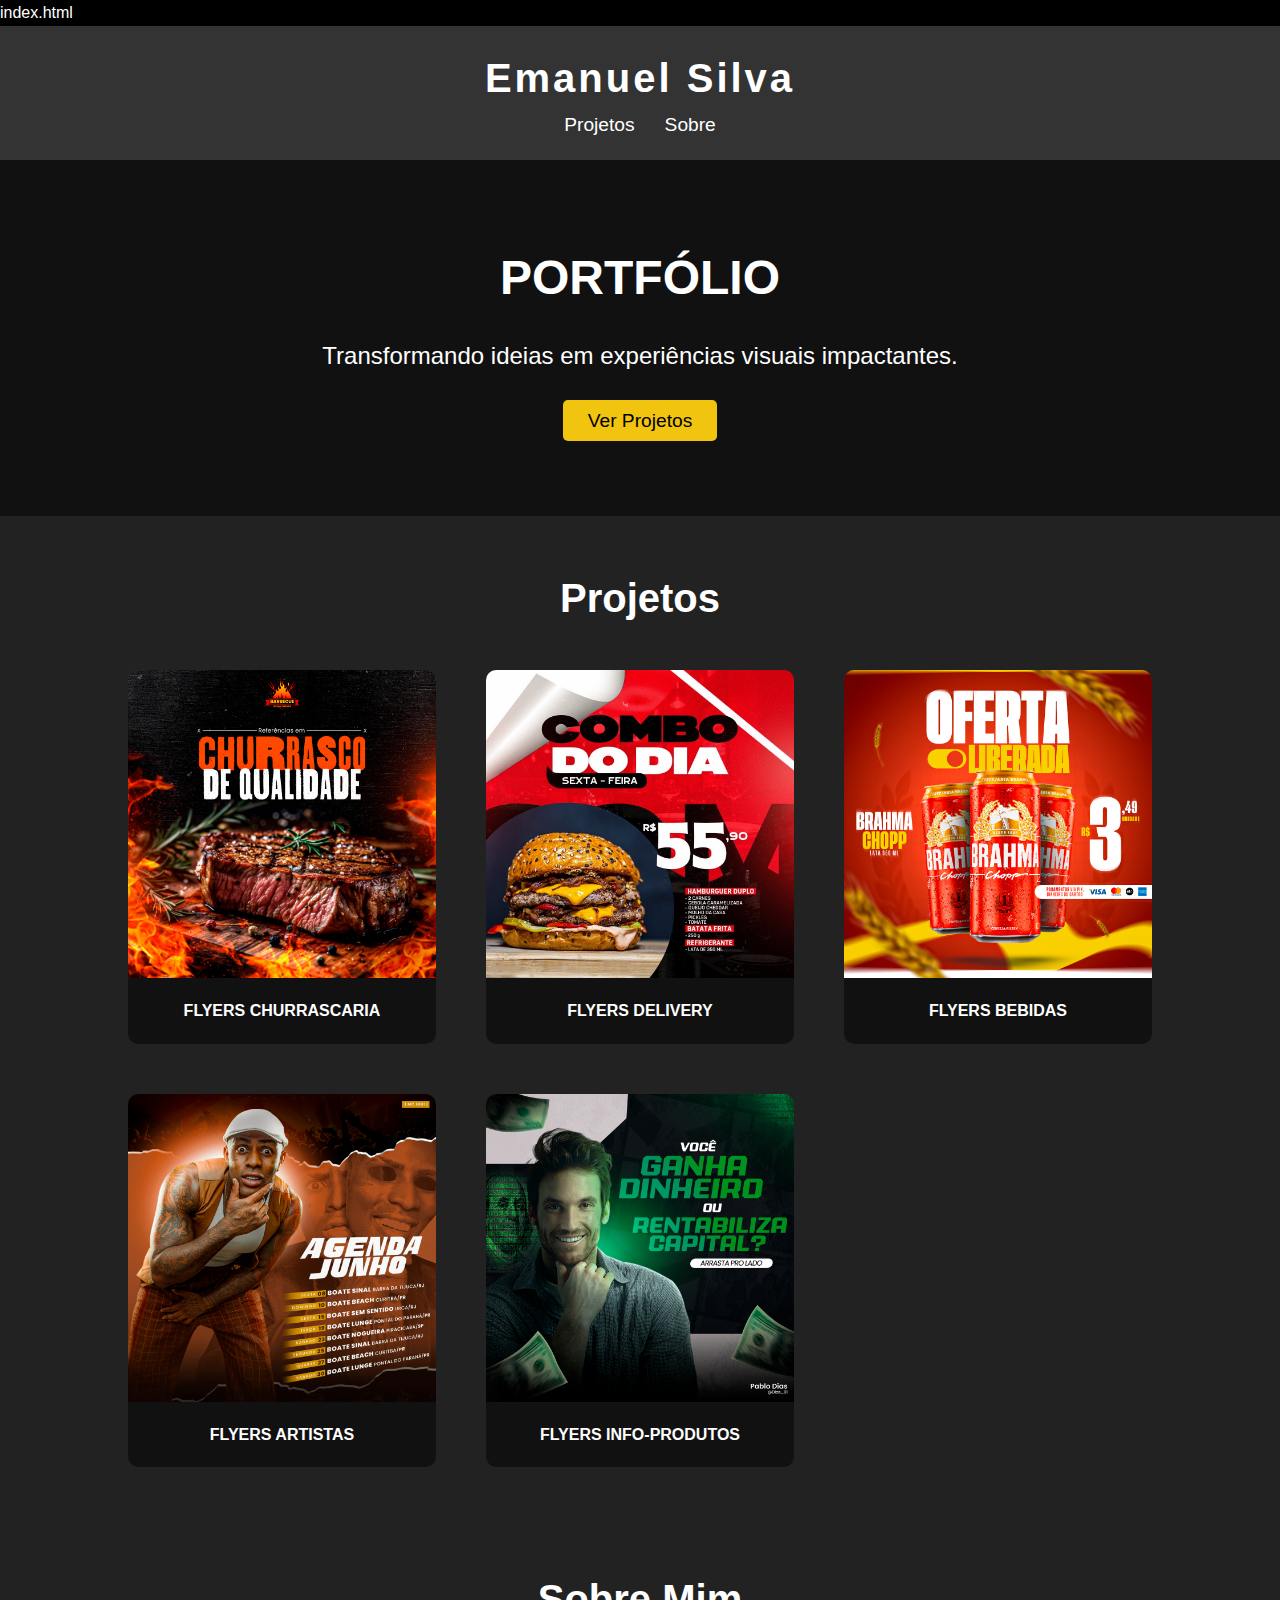
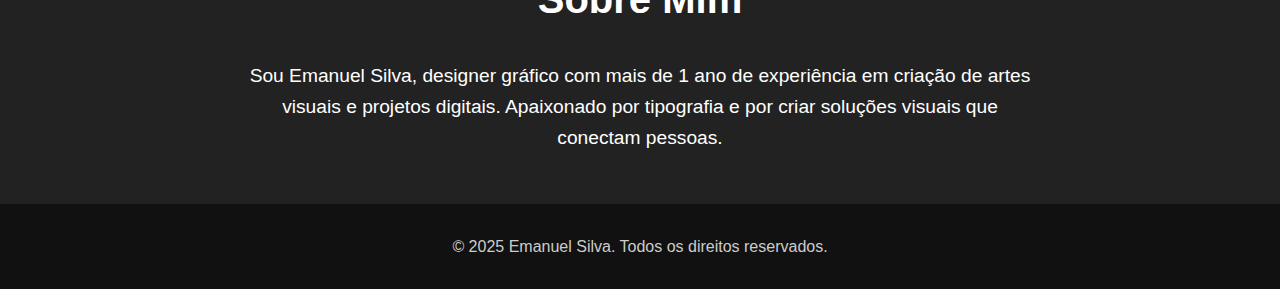
<file: index.html>
index.html
<!DOCTYPE html>
<html lang="pt-BR">
<head>
  <meta charset="UTF-8" />
  <meta name="viewport" content="width=device-width, initial-scale=1.0"/>
  <title>Portfólio | Designer Gráfico</title>
  <link rel="stylesheet" href="styles.css" />
</head>
<body>

  <header>
    <div class="container">
      <h1 class="logo">Emanuel Silva</h1>
      <nav>
        <ul class="nav-links">
          <li><a href="#projetos">Projetos</a></li>
          <li><a href="#sobre">Sobre</a></li>
        </ul>
      </nav>
    </div>
  </header>

  <section class="hero">
    <div class="container">
      <h2>PORTFÓLIO</h2>
      <p>Transformando ideias em experiências visuais impactantes.</p>
      <a href="#projetos" class="btn">Ver Projetos</a>
    </div>
  </section>

  <section id="projetos" class="projetos">
    <div class="container">
      <h2>Projetos</h2>
      <div class="grid">
        <!-- Projeto 1 -->
        <div class="card">
          <a href="projeto1.html" target="_blank">
            <img src="CHURRASCO.png" alt="Projeto 1">
            <h3>Flyers Churrascaria</h3>
          </a>
        </div>

        <!-- Projeto 2 -->
        <div class="card">
          <a href="projeto2.html" target="_blank">
            <img src="image combo burguer.jpg" alt="Projeto 2">
            <h3>Flyers Delivery</h3>
          </a>
        </div>

        <!-- Projeto 3 -->
        <div class="card">
          <a href="projeto3.html" target="_blank">
            <img src="BRAHMA.png" alt="Projeto 3">
            <h3>Flyers Bebidas</h3>
          </a>
        </div>

        <!-- Projeto 4 -->
        <div class="card">
          <a href="projeto4.html" target="_blank">
            <img src="MC-IG.gif" alt="Projeto 4">
            <h3>Flyers Artistas</h3>
          </a>
        </div>

        <!-- Projeto 5 -->
        <div class="card">
          <a href="projeto5.html" target="_blank">
            <img src="info-produto.png" alt="Projeto 5">
            <h3>Flyers Info-produtos</h3>
          </a>
        </div>
      </div>
    </div>
  </section>

  <section id="sobre" class="sobre">
    <div class="container">
      <h2>Sobre Mim</h2>
      <p>Sou Emanuel Silva, designer gráfico com mais de 1 ano de experiência em criação de artes visuais e projetos digitais. Apaixonado por tipografia e por criar soluções visuais que conectam pessoas.</p>
    </div>
  </section>

  
  <footer>
    <div class="container">
      <p>&copy; 2025 Emanuel Silva. Todos os direitos reservados.</p>
    </div>
  </footer>

</body>
</html>
</file>
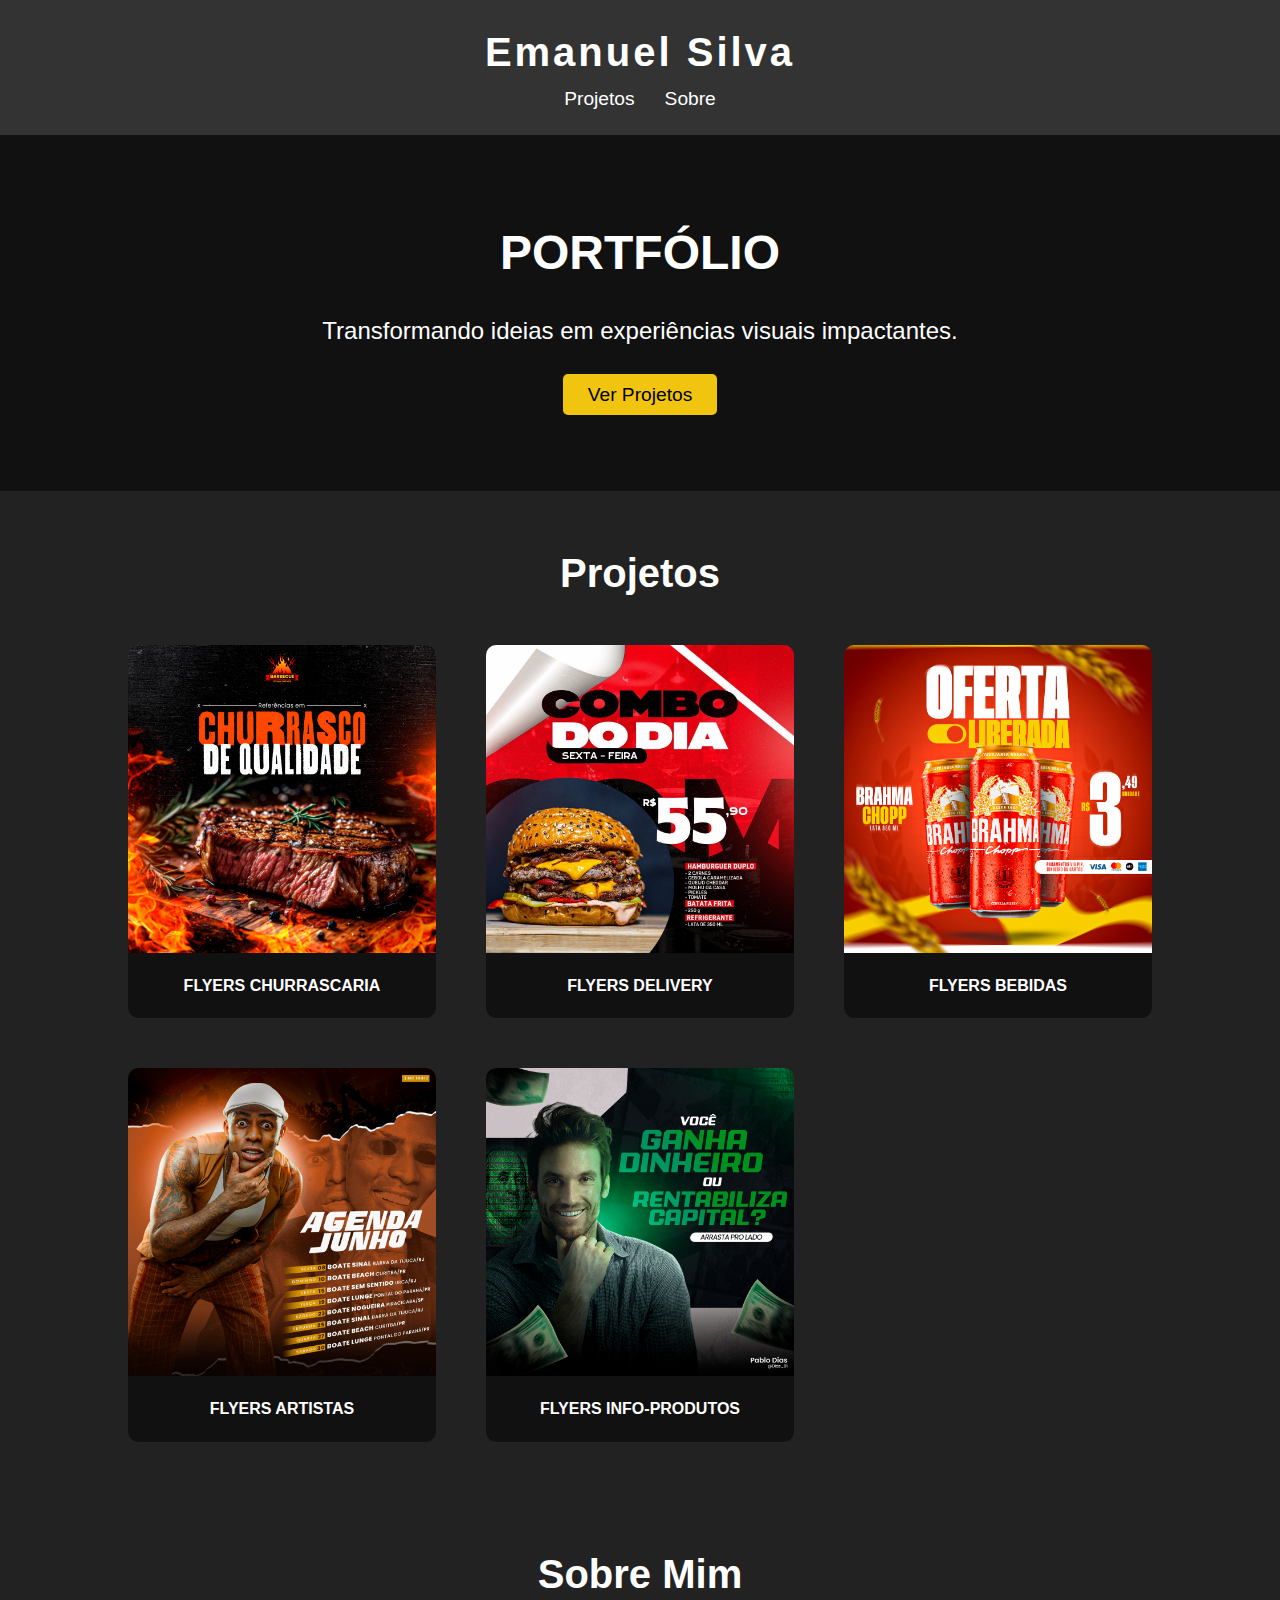
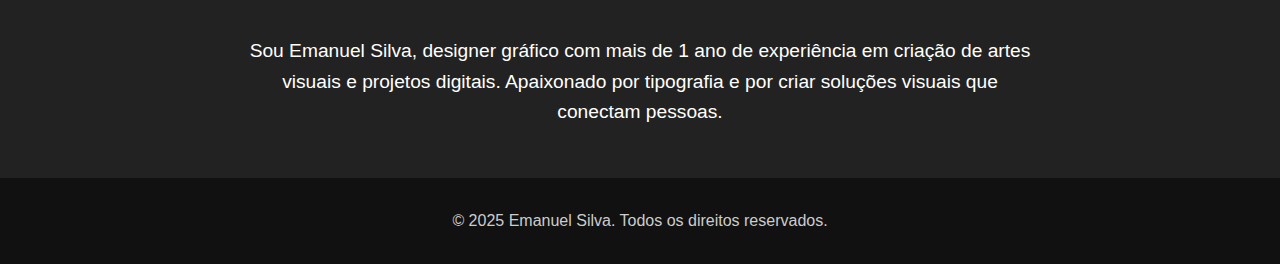
<file: index.html.html>
<!DOCTYPE html>
<html lang="pt-BR">
<head>
  <meta charset="UTF-8" />
  <meta name="viewport" content="width=device-width, initial-scale=1.0"/>
  <title>Portfólio | Designer Gráfico</title>
  <link rel="stylesheet" href="styles.css" />
</head>
<body>

  <header>
    <div class="container">
      <h1 class="logo">Emanuel Silva</h1>
      <nav>
        <ul class="nav-links">
          <li><a href="#projetos">Projetos</a></li>
          <li><a href="#sobre">Sobre</a></li>
        </ul>
      </nav>
    </div>
  </header>

  <section class="hero">
    <div class="container">
      <h2>PORTFÓLIO</h2>
      <p>Transformando ideias em experiências visuais impactantes.</p>
      <a href="#projetos" class="btn">Ver Projetos</a>
    </div>
  </section>

  <section id="projetos" class="projetos">
    <div class="container">
      <h2>Projetos</h2>
      <div class="grid">
        <!-- Projeto 1 -->
        <div class="card">
          <a href="projeto1.html" target="_blank">
            <img src="CHURRASCO.png" alt="Projeto 1">
            <h3>Flyers Churrascaria</h3>
          </a>
        </div>

        <!-- Projeto 2 -->
        <div class="card">
          <a href="projeto2.html" target="_blank">
            <img src="image combo burguer.jpg" alt="Projeto 2">
            <h3>Flyers Delivery</h3>
          </a>
        </div>

        <!-- Projeto 3 -->
        <div class="card">
          <a href="projeto3.html" target="_blank">
            <img src="BRAHMA.png" alt="Projeto 3">
            <h3>Flyers Bebidas</h3>
          </a>
        </div>

        <!-- Projeto 4 -->
        <div class="card">
          <a href="projeto4.html" target="_blank">
            <img src="MC-IG.gif" alt="Projeto 4">
            <h3>Flyers Artistas</h3>
          </a>
        </div>

        <!-- Projeto 5 -->
        <div class="card">
          <a href="projeto5.html" target="_blank">
            <img src="info-produto.png" alt="Projeto 5">
            <h3>Flyers Info-produtos</h3>
          </a>
        </div>
      </div>
    </div>
  </section>

  <section id="sobre" class="sobre">
    <div class="container">
      <h2>Sobre Mim</h2>
      <p>Sou Emanuel Silva, designer gráfico com mais de 1 ano de experiência em criação de artes visuais e projetos digitais. Apaixonado por tipografia e por criar soluções visuais que conectam pessoas.</p>
    </div>
  </section>

  
  <footer>
    <div class="container">
      <p>&copy; 2025 Emanuel Silva. Todos os direitos reservados.</p>
    </div>
  </footer>

</body>
</html>
</file>
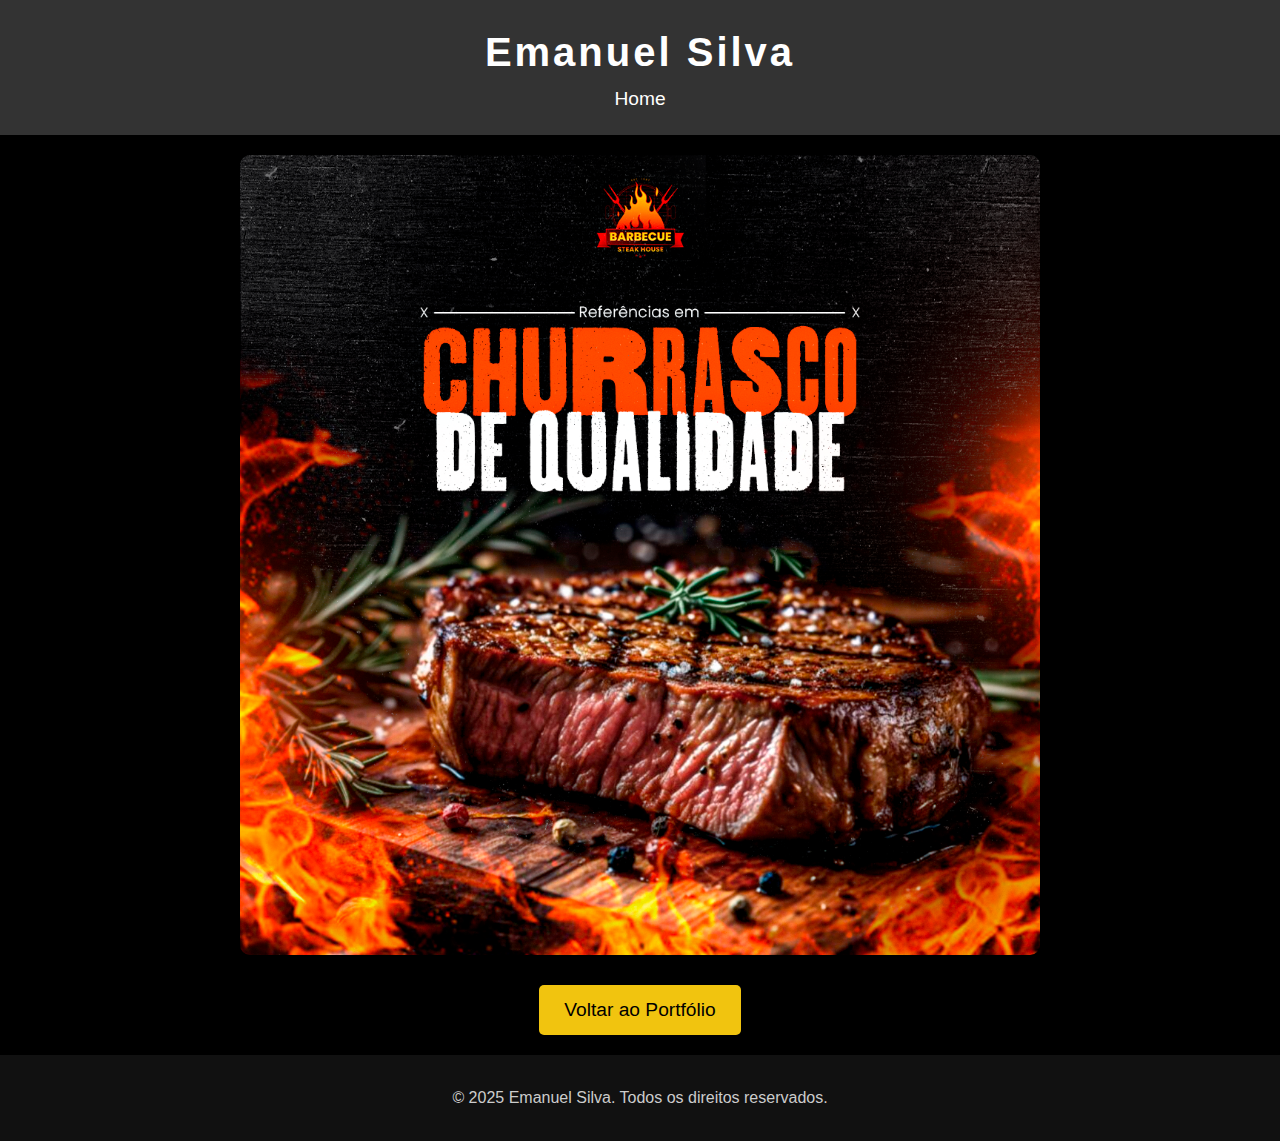
<file: projeto1.html>
<!DOCTYPE html>
<html lang="pt-BR">
<head>
  <meta charset="UTF-8" />
  <meta name="viewport" content="width=device-width, initial-scale=1.0"/>
  <title>Projetos | Flyers Churrascaria</title>
  <link rel="stylesheet" href="styles.css" />
</head>
<body>

  <header>
    <div class="container">
      <h1 class="logo"><a href="index.html">Emanuel Silva</a></h1>
      <nav>
        <ul class="nav-links">
          <li><a href="index.html">Home</a></li>
        </ul>
      </nav>
    </div>
  </header>

  <section class="projeto-detalhe">
    <div class="container">
      <div class="imagens-projeto">
        <img src="CHURRASCO.png" alt="Imagem do Projeto 1 - 1" class="projeto-imagem">
      </div>
      <a href="index.html" class="btn">Voltar ao Portfólio</a>
    </div>
  </section>

  <footer>
    <div class="container">
      <p>&copy; 2025 Emanuel Silva. Todos os direitos reservados.</p>
    </div>
  </footer>

</body>
</html>
</file>
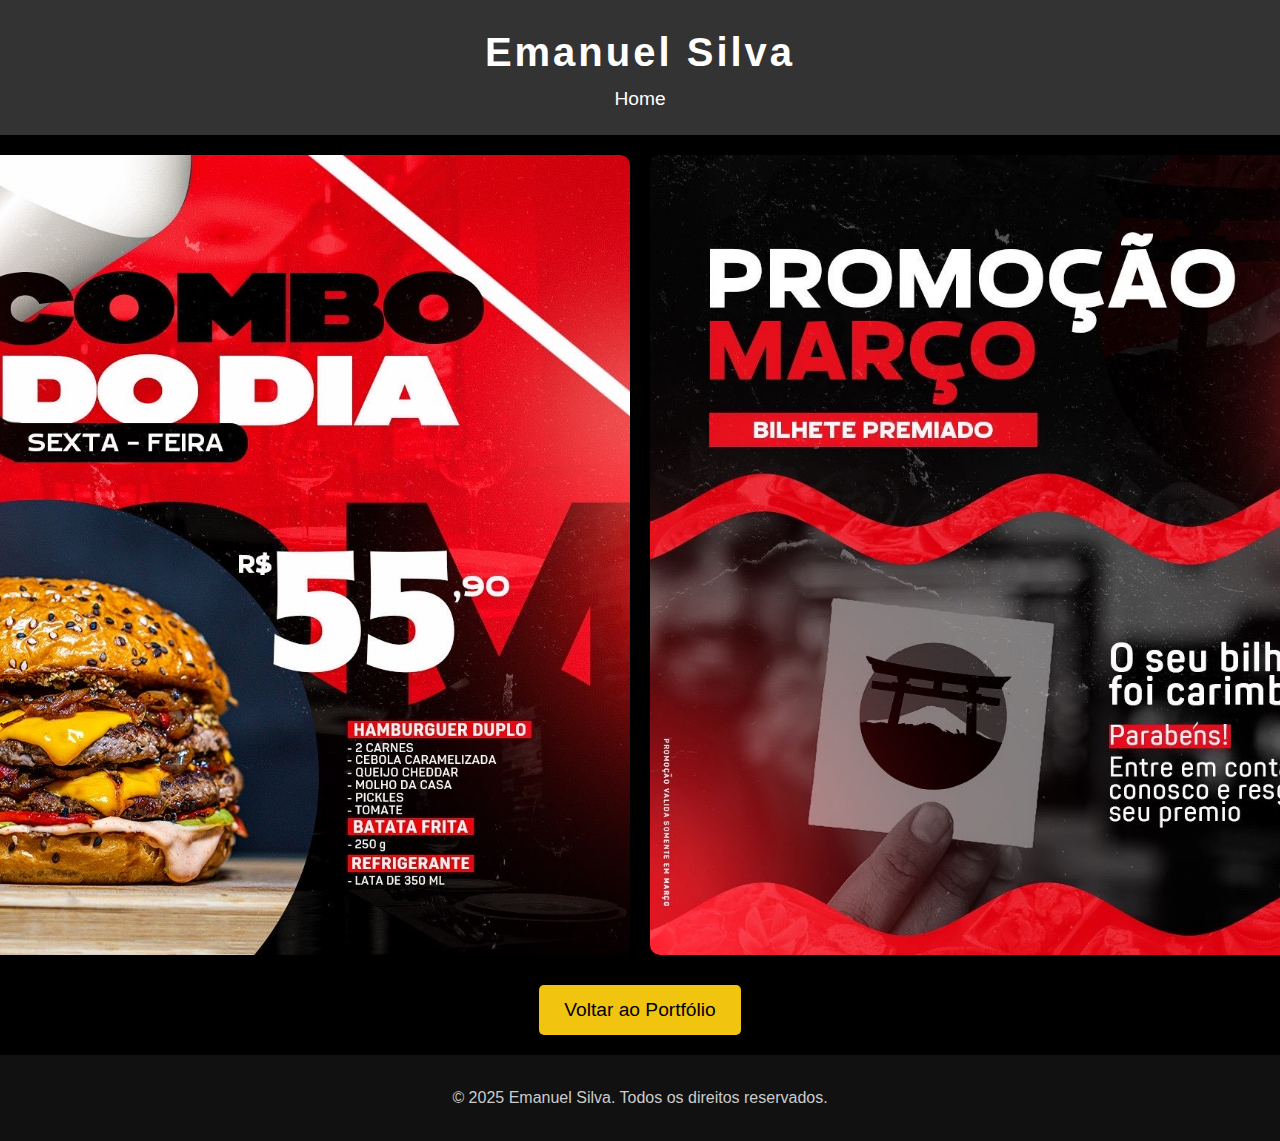
<file: projeto2.html>
<!DOCTYPE html>
<html lang="pt-BR">
<head>
  <meta charset="UTF-8" />
  <meta name="viewport" content="width=device-width, initial-scale=1.0"/>
  <title>Projetos | Flyers Delivery</title>
  <link rel="stylesheet" href="styles.css" />
</head>
<body>

  <header>
    <div class="container">
      <h1 class="logo"><a href="index.html">Emanuel Silva</a></h1>
      <nav>
        <ul class="nav-links">
          <li><a href="index.html">Home</a></li>
        </ul>
      </nav>
    </div>
  </header>

  <section class="projeto-detalhe">
    <div class="container">
      <div class="imagens-projeto">
        <img src="image combo burguer.jpg" alt="Imagem do Projeto 2 - 1">
        <img src="image sushi.jpg" alt="Imagem do Projeto 2 - 2">
      </div>
      <a href="index.html" class="btn">Voltar ao Portfólio</a>
    </div>
  </section>

  <footer>
    <div class="container">
      <p>&copy; 2025 Emanuel Silva. Todos os direitos reservados.</p>
    </div>
  </footer>

</body>
</html>
</file>
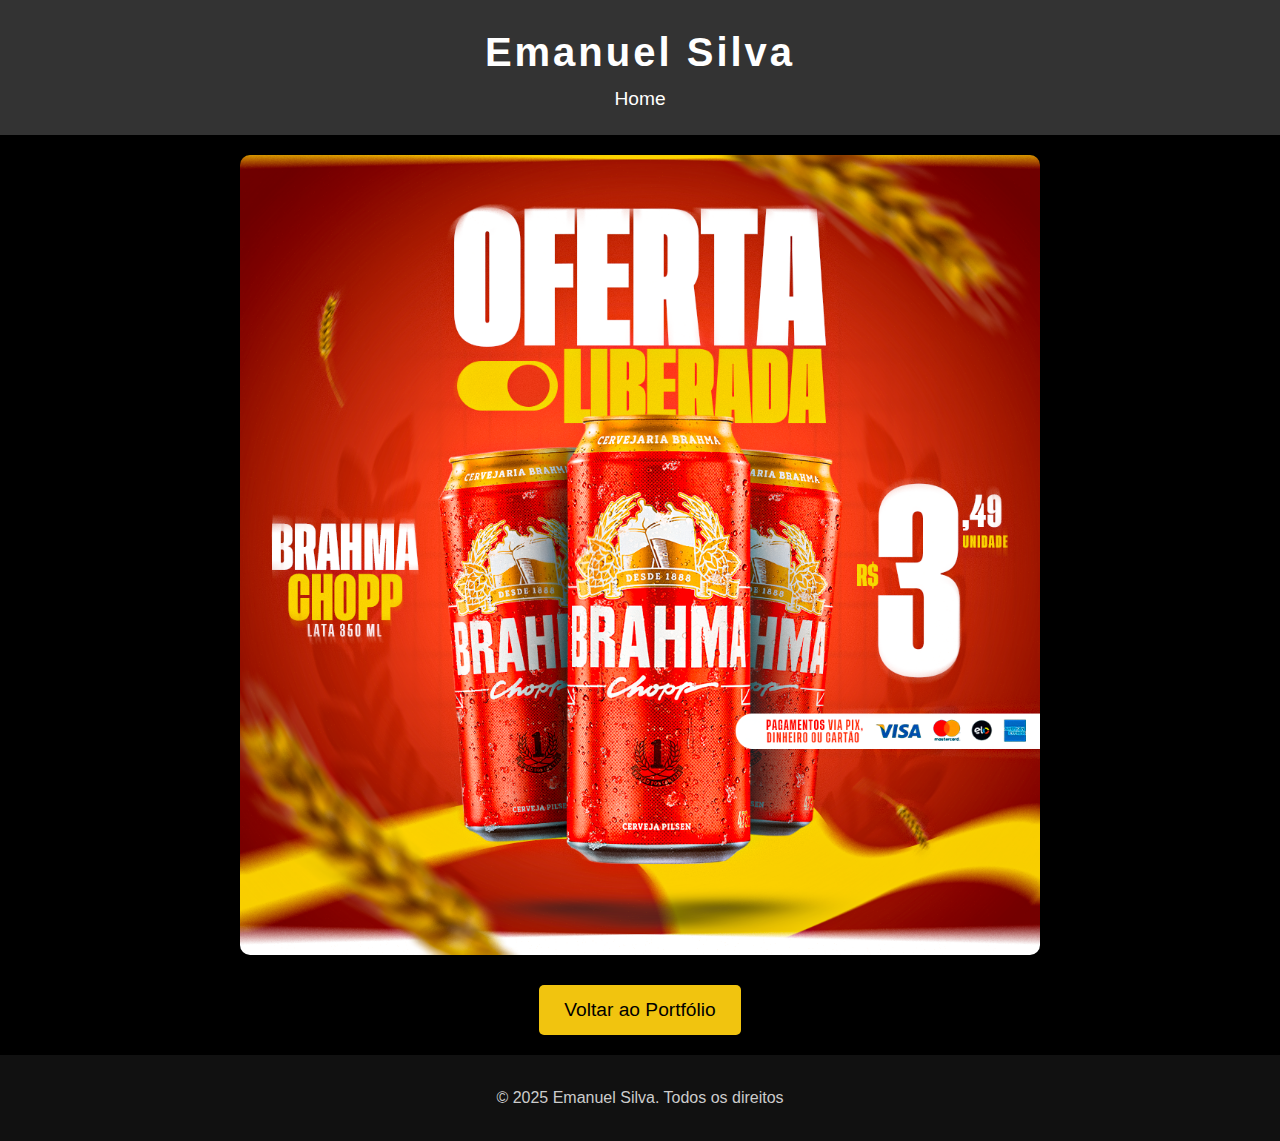
<file: projeto3.html>
<!DOCTYPE html>
<html lang="pt-BR">
<head>
  <meta charset="UTF-8" />
  <meta name="viewport" content="width=device-width, initial-scale=1.0"/>
  <title>Projetos | Flyers Bebidas</title>
  <link rel="stylesheet" href="styles.css" />
</head>
<body>

  <header>
    <div class="container">
      <h1 class="logo"><a href="index.html">Emanuel Silva</a></h1>
      <nav>
        <ul class="nav-links">
          <li><a href="index.html">Home</a></li>
        </ul>
      </nav>
    </div>
  </header>

  <section class="projeto-detalhe">
    <div class="container">
      <div class="imagens-projeto">
        <img src="BRAHMA.png" alt="Imagem do Projeto 3 - 1">
      </div>
      <a href="index.html" class="btn">Voltar ao Portfólio</a>
    </div>
  </section>

  <footer>
    <div class="container">
      <p>&copy; 2025 Emanuel Silva. Todos os direitos
</file>
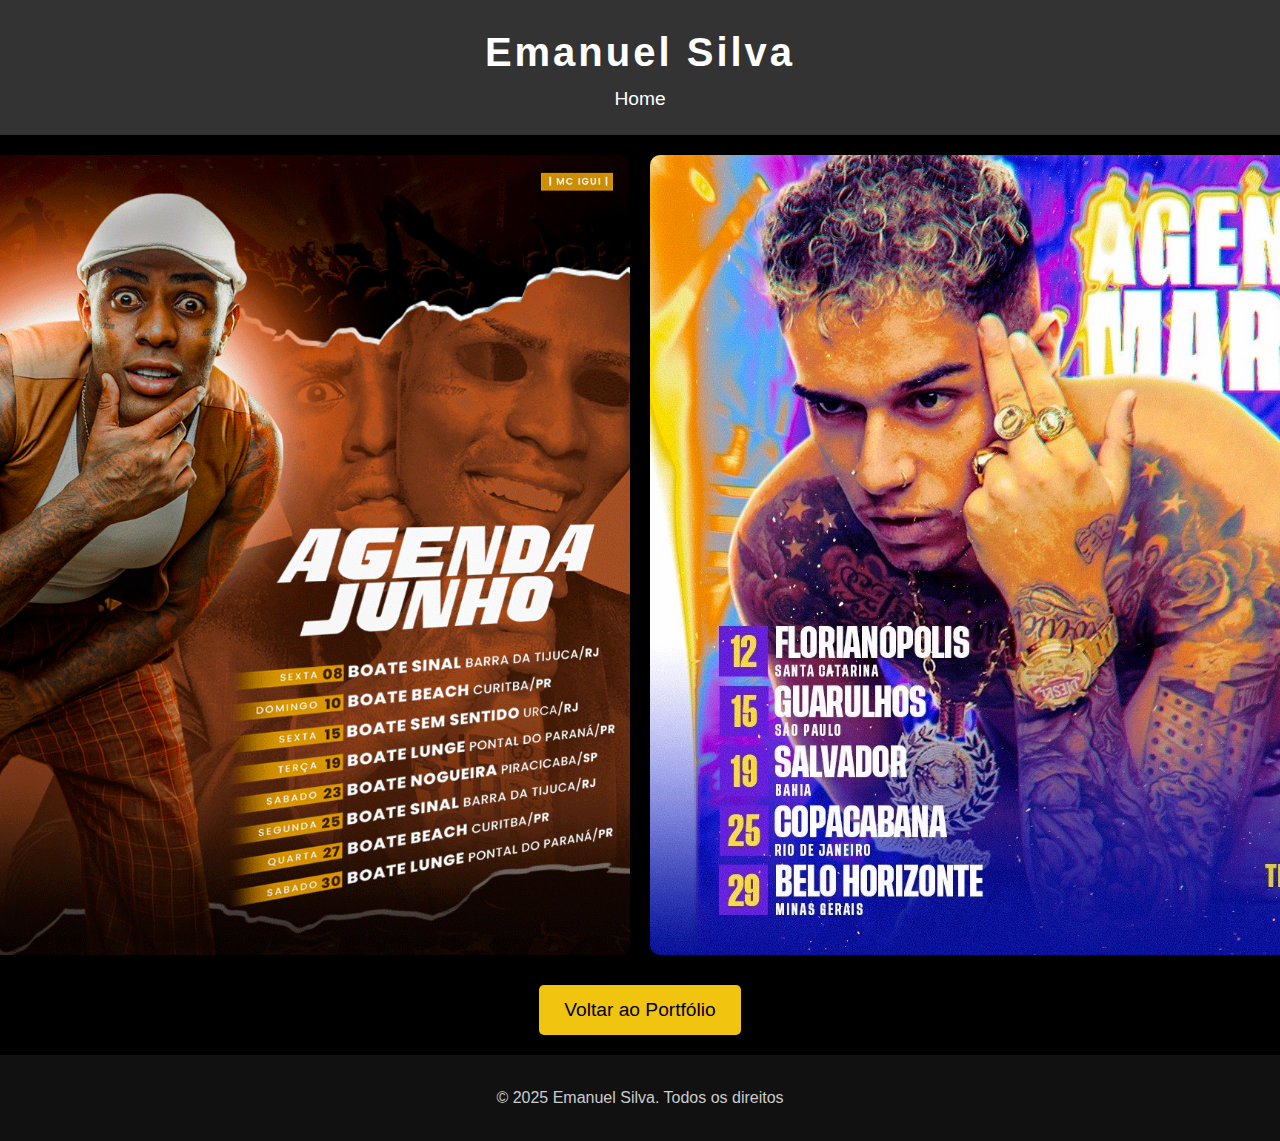
<file: projeto4.html>
<!DOCTYPE html>
<html lang="pt-BR">
<head>
  <meta charset="UTF-8" />
  <meta name="viewport" content="width=device-width, initial-scale=1.0"/>
  <title>Projetos | Artistas</title>
  <link rel="stylesheet" href="styles.css" />
</head>
<body>

</body class="projeto4">
  <header>
    <div class="container">
      <h1 class="logo"><a href="index.html">Emanuel Silva</a></h1>
      <nav>
        <ul class="nav-links">
          <li><a href="index.html">Home</a></li>
        </ul>
      </nav>
    </div>
  </header>

  <section class="projeto-detalhe">
    <div class="container">
      <div class="imagens-projeto">
        <img src="MC-IG.gif" alt="Imagem do Projeto 3 - 1">
        <img src="image veigh.jpg" alt="Imagem do Projeto 3 - 1">
      </div>
      <a href="index.html" class="btn">Voltar ao Portfólio</a>
    </div>
  </section>

  <footer>
    <div class="container">
      <p>&copy; 2025 Emanuel Silva. Todos os direitos
      </div>
      </footer>
</body>
</file>
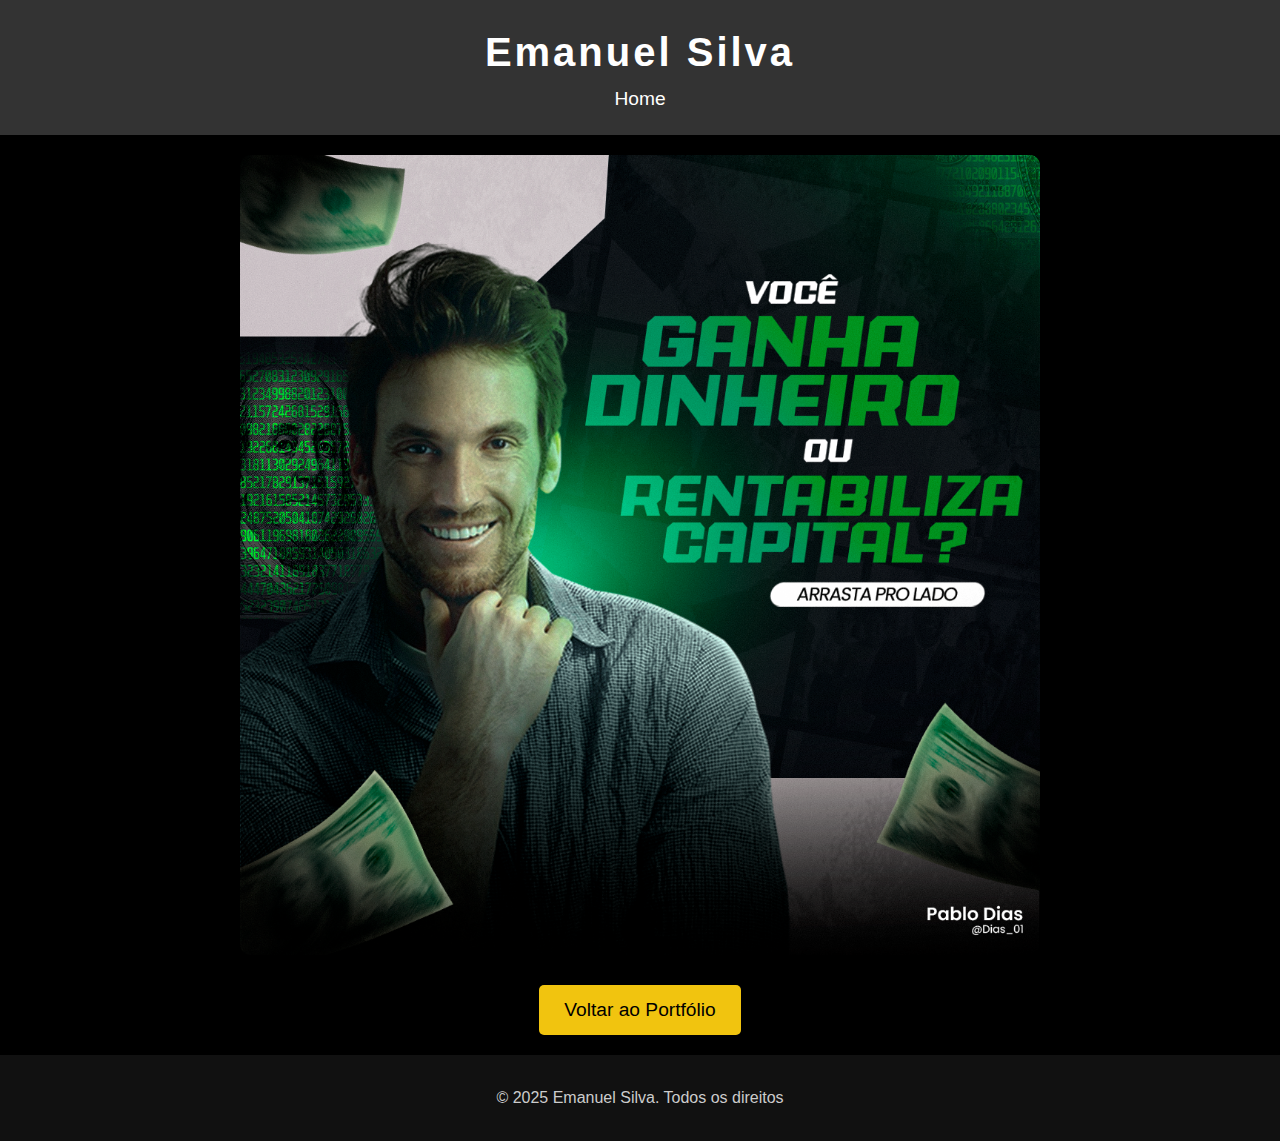
<file: projeto5.html>
<!DOCTYPE html>
<html lang="pt-BR">
<head>
  <meta charset="UTF-8" />
  <meta name="viewport" content="width=device-width, initial-scale=1.0"/>
  <title>Projetos | Info-produtos</title>
  <link rel="stylesheet" href="styles.css" />
</head>
<body>

  <header>
    <div class="container">
      <h1 class="logo"><a href="index.html">Emanuel Silva</a></h1>
      <nav>
        <ul class="nav-links">
          <li><a href="index.html">Home</a></li>
        </ul>
      </nav>
    </div>
  </header>

  <section class="projeto-detalhe">
    <div class="container">
      <div class="imagens-projeto">
        <img src="info-produto.png" alt="Imagem do Projeto 3 - 1">
      </div>
      <a href="index.html" class="btn">Voltar ao Portfólio</a>
    </div>
  </section>

  <footer>
    <div class="container">
      <p>&copy; 2025 Emanuel Silva. Todos os direitos
</file>
<file: styles.css>
a,
a:visited {
    color: #fff;
    text-decoration: none;
}

* {
  margin: 0;
  padding: 0;
  box-sizing: border-box;
}

body {
  font-family: 'Arial', sans-serif;
  background-color: #000;
  color: #fff;
  line-height: 1.6;
}

.container {
  width: 80%;
  margin: 0 auto;
}

/* Estilos para o Header */
header {
  background: #333;
  padding: 20px 0;
}

header .logo {
  color: #fff;
  font-size: 2.5rem;
  text-align: center;
  letter-spacing: 3px;
}

header .nav-links {
  display: flex;
  justify-content: center;
  list-style: none;
}

header .nav-links li {
  margin: 0 15px;
}

header .nav-links a {
  color: #fff;
  text-decoration: none;
  font-size: 1.2rem;
  transition: color 0.3s;
}

header .nav-links a:hover {
  color: #f1c40f; /* Cor amarela para o hover */
}

/* Hero Section */
.hero {
  background: #111;
  text-align: center;
  padding: 80px 0;
}

.hero h2 {
  font-size: 3rem;
  margin-bottom: 20px;
}

.hero p {
  font-size: 1.5rem;
  margin-bottom: 30px;
}

.hero .btn {
  text-decoration: none;
  padding: 10px 25px;
  background-color: #f1c40f;
  color: #000;
  font-size: 1.2rem;
  border-radius: 5px;
  transition: background-color 0.3s;
}

.hero .btn:hover {
  background-color: #e67e22;
}

/* Seção de Projetos */
.projetos {
  background: #222;
  padding: 50px 0;
  text-align: center;
}

.projetos h2 {
  font-size: 2.5rem;
  margin-bottom: 40px;
}

.projetos .grid {
  display: grid;
  grid-template-columns: repeat(auto-fill, minmax(250px, 1fr));
  gap: 50px;
}

.projetos .card {
  background: #333;
  border-radius: 10px;
  overflow: hidden;
  transition: transform 0.3s;
}

.projetos .card:hover {
  transform: scale(1.05);
}

.projetos .card img {
  width: 100%;
  height: auto;
  display: block;
}

.projetos .card h3 {
  text-transform: uppercase;
  font-size: 1.0rem;
  color: #fff;
  padding: 20px;
  background: #111;
  text-align: center;
  margin: 0;
}

/* Seção de Detalhes do Projeto */
.projeto-detalhe {
  background: #000000;
  padding: 20px 0;
  text-align: center;
}

.projeto-detalhe .imagens-projeto {
  display: flex;
  justify-content: center;
  gap: 20px;
}

.projeto-detalhe .imagens-projeto img {
  max-width: 800px;
  height: auto;
  border-radius: 10px;
}

.projeto-detalhe .btn {
  display: inline-block;
  margin-top: 30px;
  text-decoration: none;
  padding: 10px 25px;
  background-color: #f1c40f;
  color: #000;
  font-size: 1.2rem;
  border-radius: 5px;
  transition: background-color 0.3s;
}

.projeto-detalhe .btn:hover {
  background-color: #e67e22;
}

/* Seção Sobre */
.sobre {
  background: #222;
  padding: 50px 0;
  text-align: center;
}

.sobre h2 {
  font-size: 2.5rem;
  margin-bottom: 30px;
}

.sobre p {
  font-size: 1.2rem;
  max-width: 800px;
  margin: 0 auto;
}

/* Seção de Contato */
.contato {
  background: #333;
  padding: 50px 0;
  text-align: center;
}

.contato h2 {
  font-size: 2.5rem;
  margin-bottom: 30px;
}

.contato form {
  max-width: 600px;
  margin: 0 auto;
}

.contato input,
.contato textarea {
  width: 100%;
  padding: 15px;
  margin-bottom: 20px;
  border: 2px solid #444;
  border-radius: 5px;
  background-color: #222;
  color: #fff;
  font-size: 1rem;
}

.contato button {
  padding: 15px 30px;
  background-color: #f1c40f;
  border: none;
  color: #000;
  font-size: 1.2rem;
  border-radius: 5px;
  cursor: pointer;
  transition: background-color 0.3s;
}

.contato button:hover {
  background-color: #e67e22;
}

/* Estilo para o Footer */
footer {
  background: #111;
  padding: 30px 0;
  text-align: center;
}

footer p {
  font-size: 1rem;
  color: #ccc;

}
</file>
